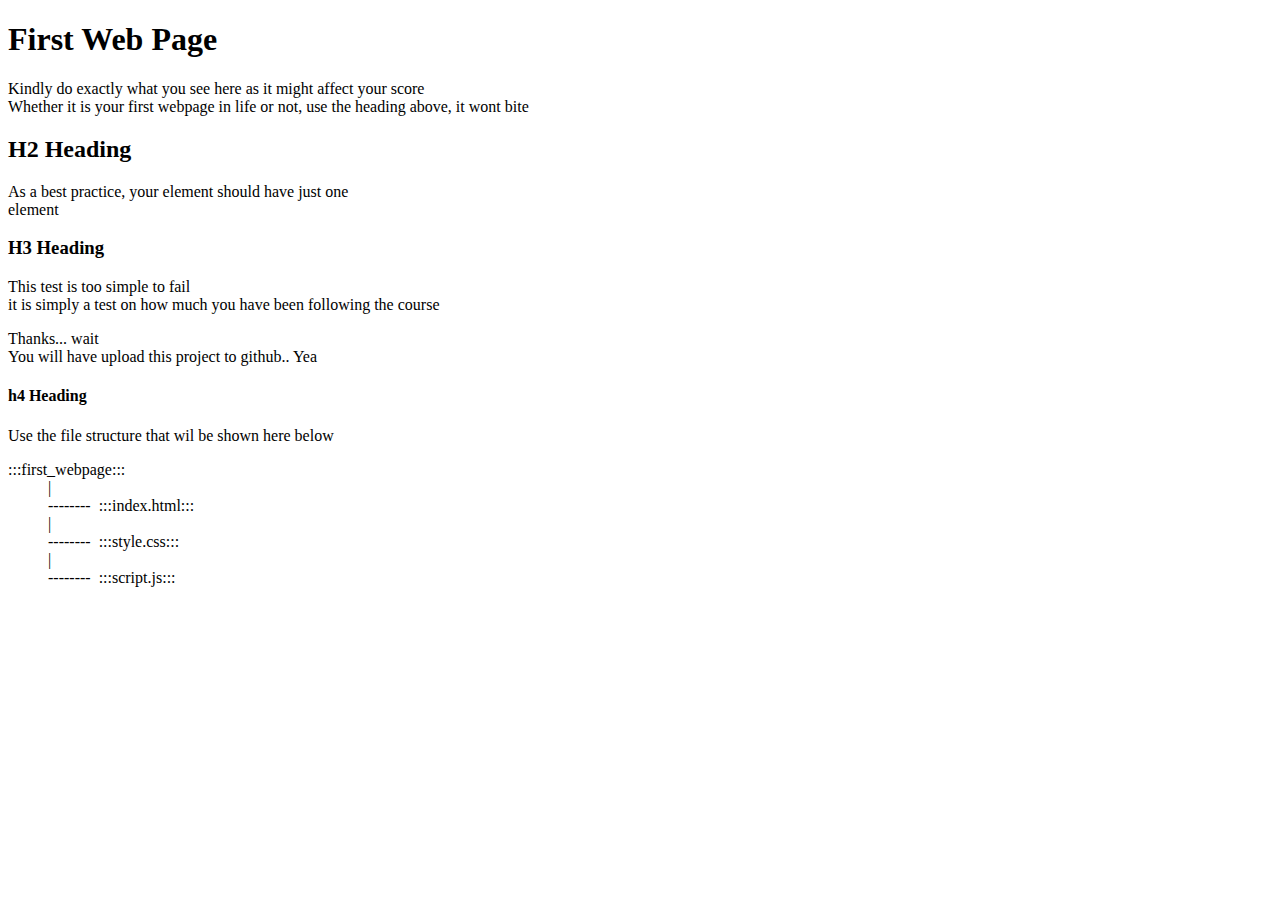
<file: Desktop/speak2debby.github.io-master/index.html>
<!DOCTYPE html>
<html lang="en">
<head>
    <meta charset="UTF-8">
    <meta name="viewport" content="width=device-width, initial-scale=1.0">
    <title>Basic HTML Code</title>
</head>
<body>
    <h1>First Web Page</h1>
    <p>Kindly do exactly what you see here as it might affect your score
        <br/> Whether it is your first webpage in life or not, use the heading above, it wont bite</p>
    <h2>H2 Heading</h2>
    <p>As a best practice, your element should have just one
        <br/> element</p>
    <h3>H3 Heading</h3>
    <p>This test is too simple to fail 
        <br/> it is simply a test on how much you have been following the course</p>
    <p> Thanks... wait 
        <br/> You will have upload this project to github.. Yea</p>
    <h4>h4 Heading </h4>
    <p>Use the file structure that wil be shown here below
    <p>:::first_webpage:::<br/>
    &emsp;&emsp;&ensp;|<br>
    &emsp;&emsp;&ensp;-------- &nbsp;:::index.html:::<br>
    &emsp;&emsp;&ensp;|<br>
    &emsp;&emsp;&ensp;-------- &nbsp;:::style.css:::<br>
    &emsp;&emsp;&ensp;|<br>
    &emsp;&emsp;&ensp;-------- &nbsp;:::script.js:::<br></p>
</body>
</html>
</file>
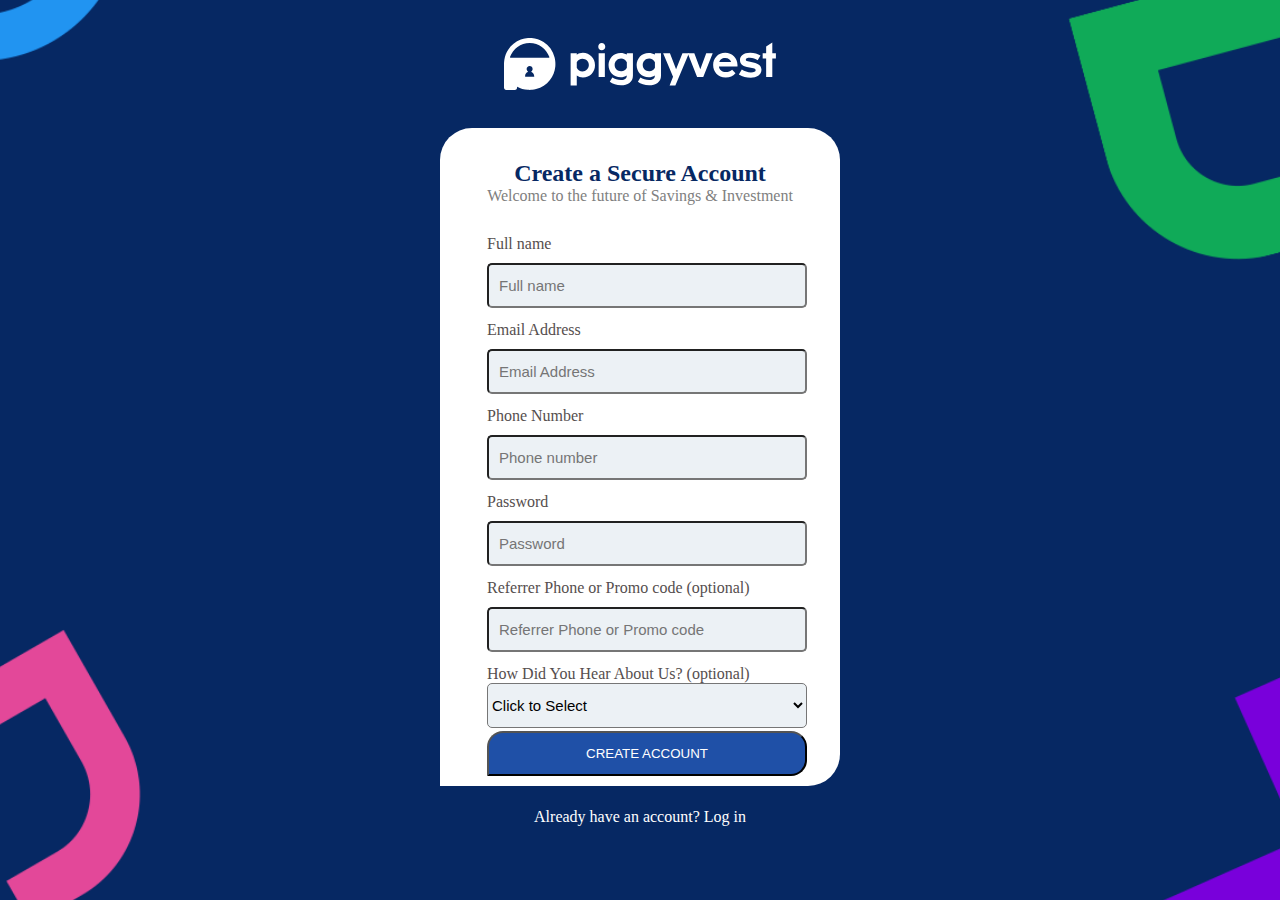
<file: Desktop/speak2debby.github.io-master/piggvest login/index.html>
<!DOCTYPE html>
<html lang="en">

<head>
    <meta charset="UTF-8">
    <meta name="viewport" content="width=device-width, initial-scale=1.0">
    <link rel="icon" href="favicon.ico">
    <title>piggyvest login</title>
    <link rel="stylesheet" href="style.css">
</head>

<body>
    <header class="center-text">
    <img src="piggyvest-logo.svg" alt="piggvest-logo" class="center">
    </header>
    <div class="center-page">
        <h2>Create a Secure Account</h2>
        <p id="p1">Welcome to the future of Savings & Investment</p>
        <form action="processform.php" method="POST">
            <div class="form-label">
                <label for="full_name">Full name</label><br>
                <input type="text" name="full_name" placeholder="Full name" required />
            </div>
            
            <div class="form-label">
                <label for="email">Email Address</label><br>
                <input type="email" name="email" placeholder="Email Address" required />
            </div>

            <div class="form-label">
                <label for="Phone number">Phone Number</label><br>
                <input type="tel" name="Phone number" placeholder="Phone number" required />
            </div>
            
            <div class="form-label">
                <label for="Password"> Password </label><br>
                <input type="password" name="Password" placeholder="Password" required />
            </div>


            <div class="form-label">
                <label for="number">Referrer Phone or Promo code (optional)</label><br>
                <input type="tel" name="number" placeholder="Referrer Phone or Promo code" />
            </div>

            <div class="form-label">
                <label for="How did you hear about us ">How Did You Hear About Us? (optional)</label><br>
                <select name="Click to Select">
                    <option>Click to Select</option>
                    <option>facebook</option>
                    <option>Twitter</option>
                    <option>Instagram</option>
                    <option>Family/Friends/Coworker Referral</option>
                    <option>Google Search</option>
                    <option>Google playstore</option>
                    <option>Ooline Blog</option>
                    <option>Local Newspaper</option>
                    <option>At an Event</option>
                    <option>Others</option>
                </select>
            </div>

            <div class="form-label">
                <button id="button">CREATE ACCOUNT</button>
            </div>
            </div>
        </form>
    
    <footer class="center-text">
    <a href=""><p style="text-align:center">Already have an account? Log in </p></a>
    </footer>
</body>

</html>
</file>
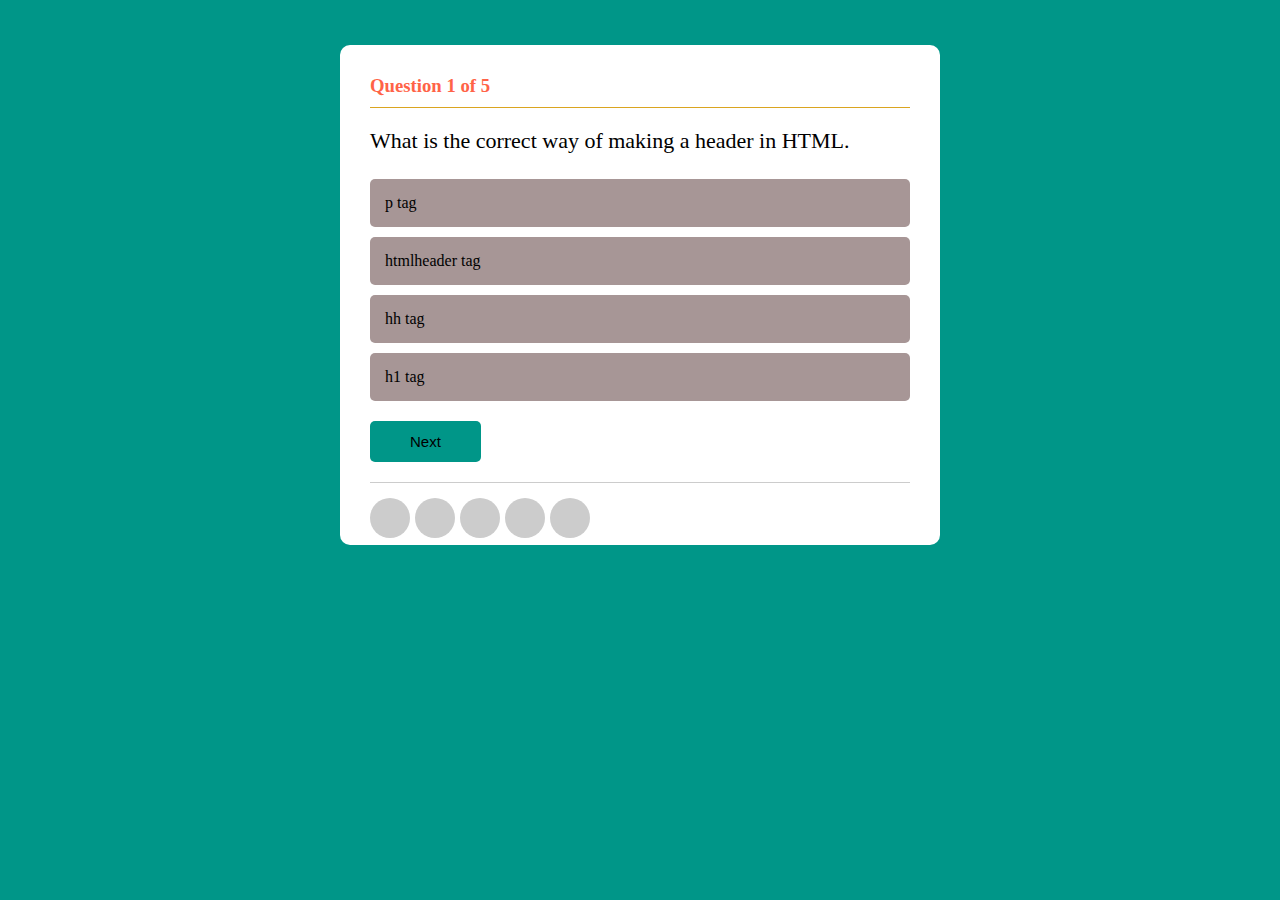
<file: Desktop/speak2debby.github.io-master/quiz/index.html>
<!DOCTYPE html>
<html lang="en">
<head>
    <meta charset="UTF-8">
    <meta name="viewport" content="width=device-width, initial-scale=1.0">
    <title>Document</title>
    <link rel="stylesheet" href="style.css">
</head>
<body>
    <div class="quiz-container">
        <div class="question-number">
            <h3>Question <span class="question-num-value"></span> of <span class="total-question"></span></h3>
        </div>
        <div class="question">
     
        </div>
        <div class="option">
            <div id="0" class="option1" onclick="check(this)"></div>
            <div id="1" class="option2" onclick="check(this)"></div>
            <div id="2" class="option3" onclick="check(this)"></div>
            <div id="3" class="option4" onclick="check(this)"></div>
        </div>
        <div class="button">
        <button type="button" class="btn" onclick="next()">Next</button></div>
        <div class="answer-tracker">
        
        </div>
    </div>
    <div class="quiz-over">
        <div class="box">
    <h1>Good Try! <br>
        You got <span class="correct-answers"></span> out of <span class="total-questions"></span> answers correctly,<br>
        thats <span class="percentage"></span><br>
        Try again
    </h1>
    <button type="button" onclick="tryAgain()">TryAgain</button>
    </div>
    </div>
    <script src="index.js"></script>                      
</body>
</html>
</file>
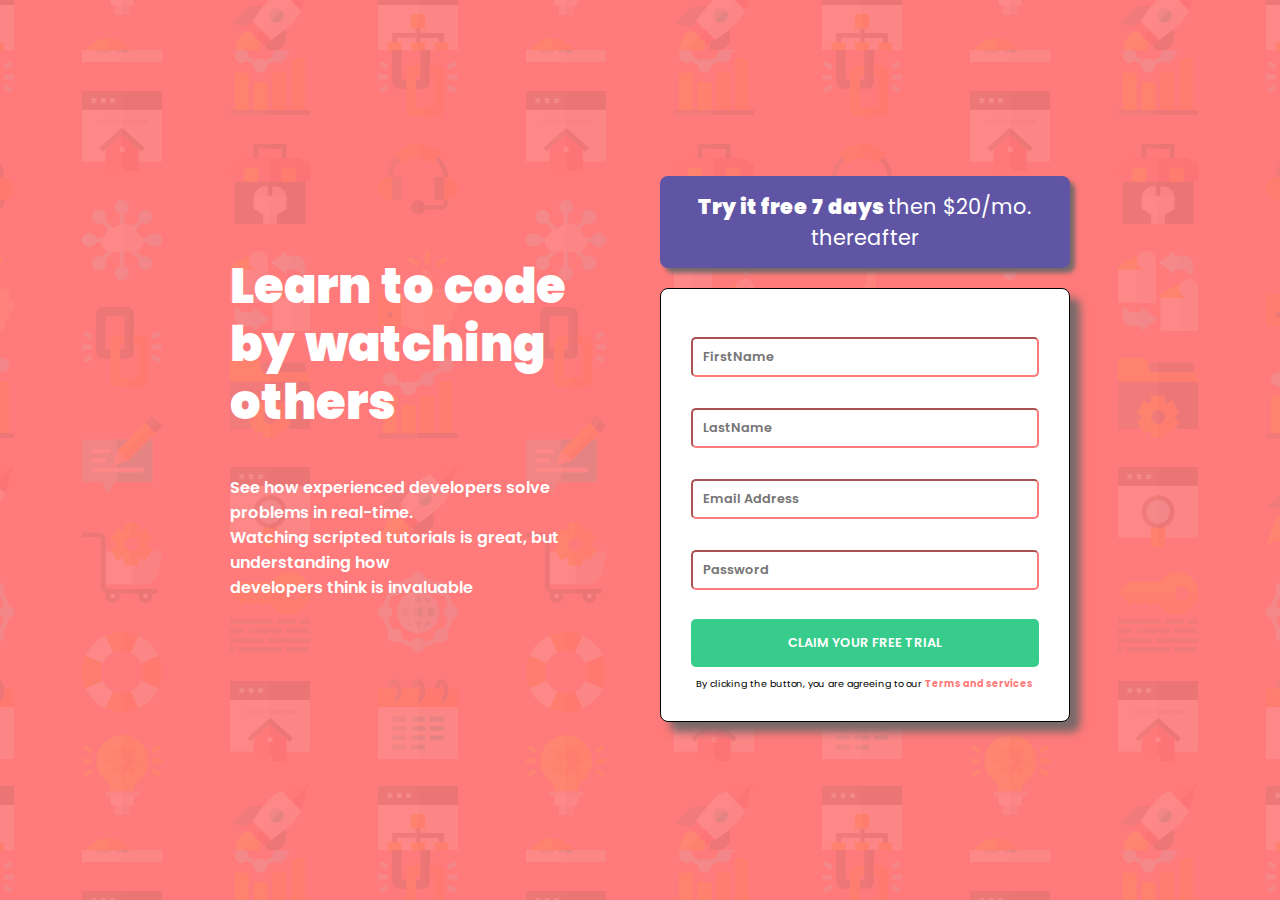
<file: Desktop/Zuri/Media Queries/index.html>
<!DOCTYPE html>
<html lang="en">

<head>
    <meta charset="UTF-8">
    <meta http-equiv="X-UA-Compatible" content="IE=edge">
    <meta name="viewport" content="width=device-width, initial-scale=1.0">
    <link rel="stylesheet" href="./style.css">
    <link rel="shortcut icon" href="./favicon-32x32.png" type="image/x-icon" />
    <title>login</title>
</head>

<body>
    <main>
        <div class="bg free-trial">
            <div class="flex-box">
                <div class="text-box">
                    <h1><span>Learn</span> <span>to</span> <span>code</span> <span>by</span> <span>watching</span>
                        <span>others</span>
                    </h1>
                    <p>See how experienced developers solve problems in real-time. <br> Watching scripted tutorials is
                        great, but understanding how <br> developers think is invaluable</p>
                </div>
                
                <div class="try">
                    <div class="border-box">
                        <p><span class="bold"><strong> Try it free 7 days</strong> </span> then $20/mo. thereafter</p>
                    </div>

                    <form action="" method="get" class="border-radius">
                        <div class="input-box">
                            <input type="text" name="FirstName" id="FirstName" value="" placeholder="FirstName">
                            <i class="fa-solid fa-circle-exclamation"></i>
                            <small></small>
                        </div>

                        <div class="input-box">
                            <input type="text" name="LastName" id="LastName" value="" placeholder="LastName">
                            <i class="fa-solid fa-circle-exclamation"></i>
                            <small></small>
                        </div>

                        <div class="input-box">
                            <input type="email" name="email" id="email" placeholder="Email Address">
                            <i class="fa-solid fa-circle-exclamation"></i>
                            <small></small>
                        </div>

                        <div class="input-box">
                            <input type="password" name="password" id="password" placeholder="Password">
                            <i class="fa-solid fa-circle-exclamation"></i>
                            <small></small>
                        </div>

                        <div class="submit">
                            <button>CLAIM YOUR FREE TRIAL</button>
                        </div>

                        <p class="terms">By clicking the button, you are agreeing to our <span>Terms and services</span>
                        </p>
                    </form>
                </div>
            </div>
        </div>
    </main>

</body>

</html>
</file>
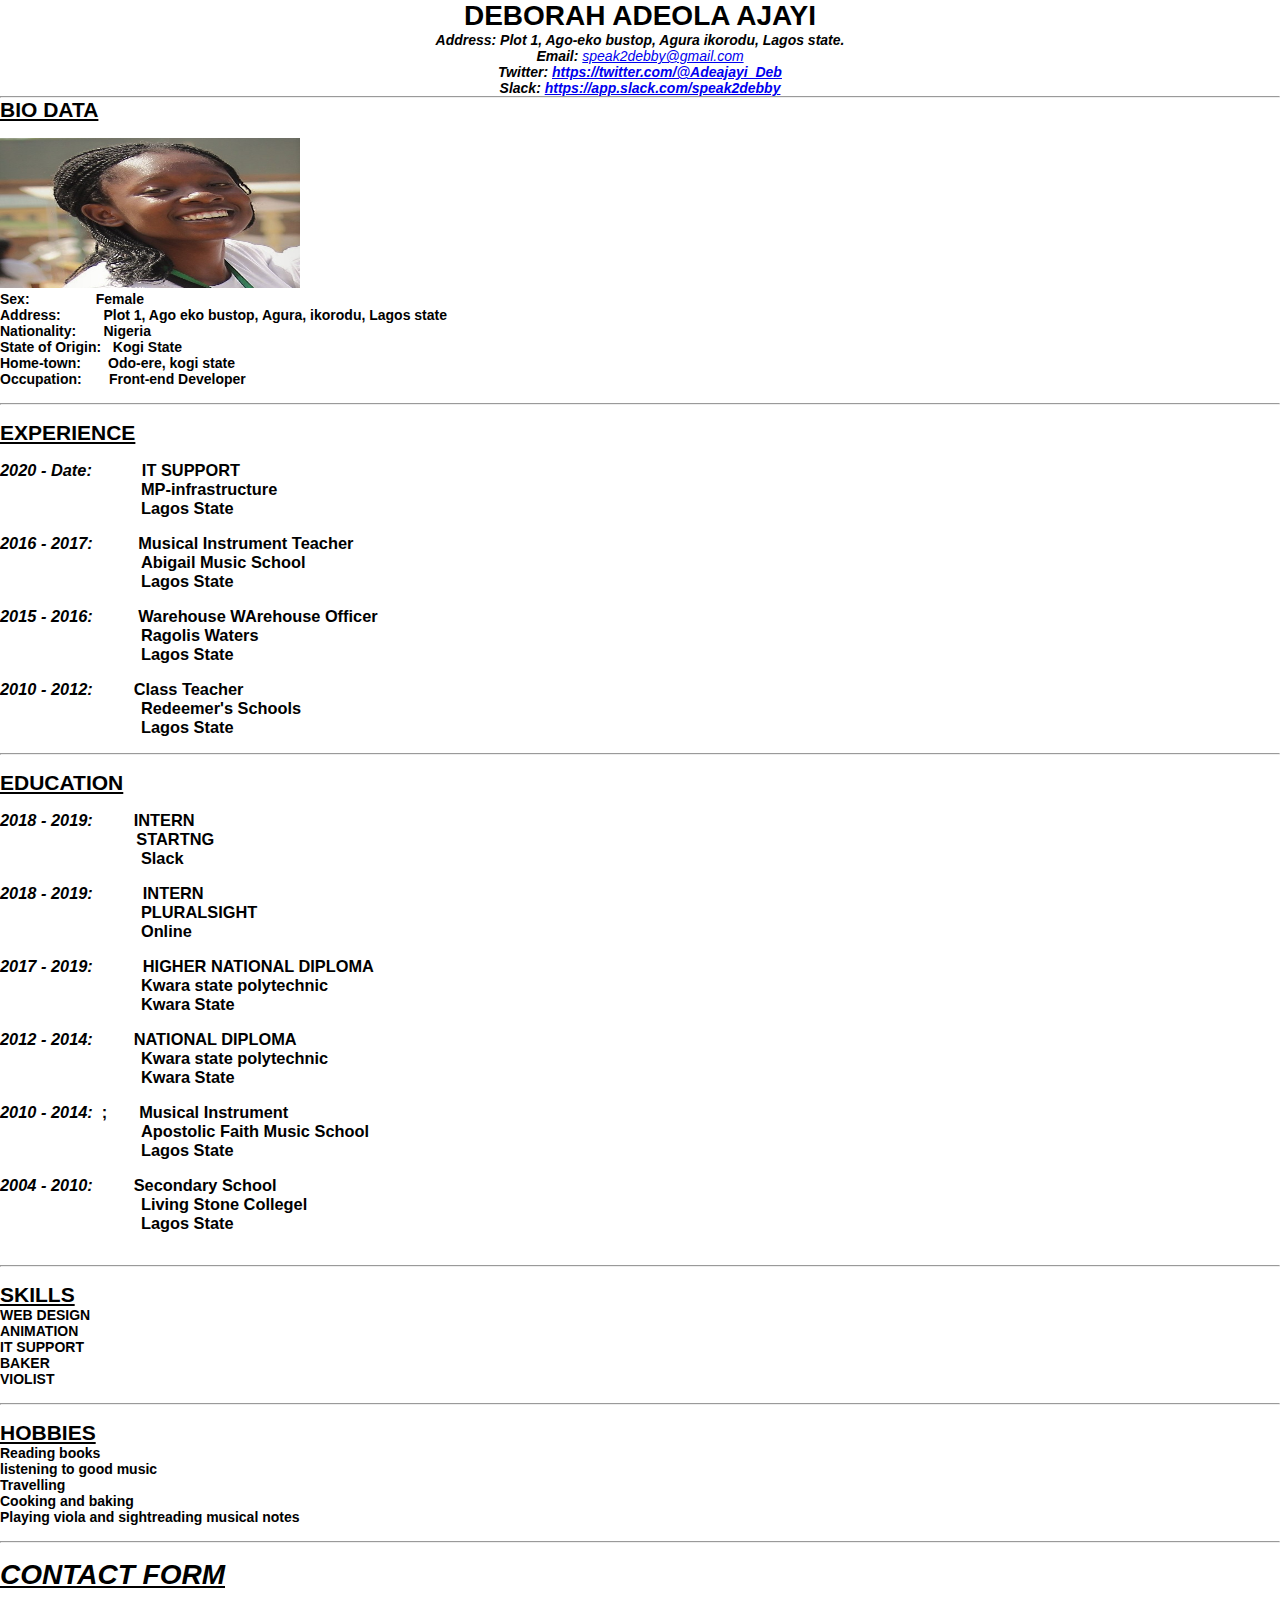
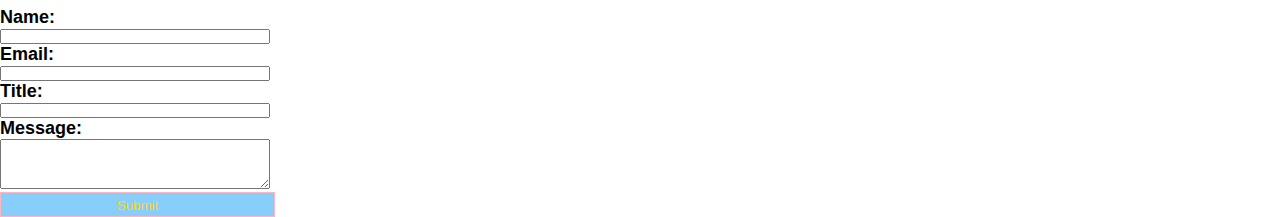
<file: Desktop/speak2debby.github.io-master/profile-page/Profile page/index.html>
<!DOCTYPE html>
<html lang="en">
<head>
    <meta charset="UTF-8">
    <meta name="viewport" content="width=device-width, initial-scale=1.0">
    <meta http-equiv="X-UA-Compatible" content="ie=edge">
    <title>Speak2debby</title>
    <link rel="stylesheet" href="style.css">
</head>
<body>
    <h1>
        <center>DEBORAH ADEOLA AJAYI</center>
    </h1>
    <center><em><strong>Address: Plot 1, Ago-eko bustop, Agura ikorodu, Lagos state.</strong></em></center>
    <center><em><strong>Email:</strong> <a href="speak2debby@gmail.com">speak2debby@gmail.com</a></strong></em> </center>
    <center><em><strong>Twitter: <a href="https://twitter.com/home">https://twitter.com/@Adeajayi_Deb</a></p></center></em><strong>
    <center><em><strong>Slack: <a href="https://app.slack.com/client/TUV68SBHU/GV6VATU5Q/thread/G011DMDU63C-1587045755.038500">https://app.slack.com/speak2debby</a></p></center></em><strong>
    <hr>
    </div>

    <div class="details">
        <div class="center">
    <h2><u>BIO DATA</u></h2>
    <br>
    <img src="adee1.jpg" width="300" height="150" />
    <p><strong>Sex:</strong>&nbsp; &nbsp; &nbsp; &nbsp; &nbsp;&nbsp; &nbsp;&nbsp; &nbsp;&nbsp; Female</h3></p>
    <p><strong>Address:</strong> &nbsp; &nbsp; &nbsp; &nbsp; &nbsp; Plot 1, Ago eko bustop, Agura, ikorodu, Lagos state</p>
    <p><strong>Nationality:</strong> &nbsp; &nbsp; &nbsp;  Nigeria</p>
    <p><strong>State of Origin:</strong> &nbsp; Kogi State</p>
    <p><strong>Home-town:</strong> &nbsp; &nbsp; &nbsp; Odo-ere, kogi state</p>
    <p><strong>Occupation:</strong> &nbsp; &nbsp; &nbsp; Front-end Developer</p>
   </div>
   <br>
   <hr>
    <br>
   
    <div class="experience">
            <h2><u>EXPERIENCE</u></h2>
        </u>
        <br>
        <h3><em>2020 - Date:</em> &nbsp; &nbsp;&nbsp;&nbsp;&nbsp;&nbsp;&nbsp; &nbsp;<span>IT SUPPORT
            </span></h3>
        <h3>&nbsp; &nbsp; &nbsp; &nbsp;&nbsp; &nbsp; &nbsp; &nbsp; &nbsp; &nbsp; &nbsp; &nbsp; &nbsp; &nbsp; &nbsp;
            &nbsp;&nbsp;MP-infrastructure</h3>
        <h3>&nbsp; &nbsp; &nbsp; &nbsp;&nbsp; &nbsp; &nbsp; &nbsp; &nbsp; &nbsp; &nbsp; &nbsp; &nbsp; &nbsp; &nbsp;
            &nbsp;&nbsp;Lagos State</h3>
        <br>
    
        <h3><em>2016 - 2017:</em> &nbsp; &nbsp;&nbsp;&nbsp;&nbsp;&nbsp; &nbsp;<span>Musical Instrument
                Teacher</span></h3>
        <h3>&nbsp; &nbsp; &nbsp; &nbsp;&nbsp; &nbsp; &nbsp; &nbsp; &nbsp; &nbsp; &nbsp; &nbsp; &nbsp; &nbsp; &nbsp;
            &nbsp;&nbsp;Abigail Music School</h3>
        <h3>&nbsp; &nbsp; &nbsp; &nbsp;&nbsp; &nbsp; &nbsp; &nbsp; &nbsp; &nbsp; &nbsp; &nbsp; &nbsp; &nbsp; &nbsp;
            &nbsp;&nbsp;Lagos State</h3>
        <br>
        <h3><em>2015 - 2016:</em> &nbsp; &nbsp;&nbsp;&nbsp;&nbsp;&nbsp; &nbsp;<span>Warehouse
                WArehouse Officer</span></h3>
        <h3>&nbsp; &nbsp; &nbsp; &nbsp;&nbsp; &nbsp; &nbsp; &nbsp; &nbsp; &nbsp; &nbsp; &nbsp; &nbsp; &nbsp; &nbsp;
            &nbsp;&nbsp;Ragolis Waters</h3>
        <h3>&nbsp; &nbsp; &nbsp; &nbsp;&nbsp; &nbsp; &nbsp; &nbsp; &nbsp; &nbsp; &nbsp; &nbsp; &nbsp; &nbsp; &nbsp;
            &nbsp;&nbsp;Lagos State</h3>
        <br>
    
        <h3><em>2010 - 2012:</em> &nbsp;&nbsp;&nbsp;&nbsp;&nbsp;&nbsp; &nbsp;<span>Class Teacher</span></h3>
        <h3>&nbsp; &nbsp; &nbsp; &nbsp;&nbsp; &nbsp; &nbsp; &nbsp; &nbsp; &nbsp; &nbsp; &nbsp; &nbsp; &nbsp; &nbsp;
            &nbsp;&nbsp;Redeemer's Schools</h3>
        <h3>&nbsp; &nbsp; &nbsp; &nbsp;&nbsp; &nbsp; &nbsp; &nbsp; &nbsp; &nbsp; &nbsp; &nbsp; &nbsp; &nbsp; &nbsp;
            &nbsp;&nbsp;Lagos State</h3>
    </div>
    <br>
    <hr>
    <br>
    <h2><u>EDUCATION</u></h2>
    <br>
    <h3><em>2018 - 2019:</em> &nbsp;&nbsp;&nbsp;&nbsp;&nbsp;&nbsp; &nbsp;<span>INTERN
        </span></h3>
    <h3>&nbsp; &nbsp; &nbsp; &nbsp; &nbsp; &nbsp; &nbsp; &nbsp; &nbsp; &nbsp; &nbsp; &nbsp; &nbsp; &nbsp;
        &nbsp;&nbsp;STARTNG</h3>
    <h3>&nbsp; &nbsp; &nbsp; &nbsp;&nbsp; &nbsp; &nbsp; &nbsp; &nbsp; &nbsp; &nbsp; &nbsp; &nbsp; &nbsp; &nbsp;
        &nbsp;&nbsp;Slack</h3>
    <br>
    <h3><em>2018 - 2019:</em> &nbsp; &nbsp;&nbsp;&nbsp;&nbsp;&nbsp;&nbsp; &nbsp;<span>INTERN
        </span></h3>
    <h3>&nbsp; &nbsp; &nbsp; &nbsp;&nbsp; &nbsp; &nbsp; &nbsp; &nbsp; &nbsp; &nbsp; &nbsp; &nbsp; &nbsp; &nbsp;
        &nbsp;&nbsp;PLURALSIGHT</h3>
    <h3>&nbsp; &nbsp; &nbsp; &nbsp;&nbsp; &nbsp; &nbsp; &nbsp; &nbsp; &nbsp; &nbsp; &nbsp; &nbsp; &nbsp; &nbsp;
        &nbsp;&nbsp;Online</h3>
    <br>
    <h3><em>2017 - 2019:</em> &nbsp; &nbsp;&nbsp;&nbsp;&nbsp;&nbsp;&nbsp; &nbsp;<span>HIGHER NATIONAL DIPLOMA</span></h3>
    <h3>&nbsp; &nbsp; &nbsp; &nbsp;&nbsp; &nbsp; &nbsp; &nbsp; &nbsp; &nbsp; &nbsp; &nbsp; &nbsp; &nbsp; &nbsp;
        &nbsp;&nbsp;Kwara state polytechnic</h3>
    <h3>&nbsp; &nbsp; &nbsp; &nbsp;&nbsp; &nbsp; &nbsp; &nbsp; &nbsp; &nbsp; &nbsp; &nbsp; &nbsp; &nbsp; &nbsp;
        &nbsp;&nbsp;Kwara State</h3>
    <br>
    <h3><em>2012 - 2014:</em> &nbsp; &nbsp;&nbsp;&nbsp;&nbsp;&nbsp;&nbsp;<span>NATIONAL DIPLOMA<span></h3>
    <h3>&nbsp; &nbsp; &nbsp; &nbsp;&nbsp; &nbsp; &nbsp; &nbsp; &nbsp; &nbsp; &nbsp; &nbsp; &nbsp; &nbsp; &nbsp;
        &nbsp;&nbsp;Kwara state polytechnic</h3>
    <h3>&nbsp; &nbsp; &nbsp; &nbsp;&nbsp; &nbsp; &nbsp; &nbsp; &nbsp; &nbsp; &nbsp; &nbsp; &nbsp; &nbsp; &nbsp;
        &nbsp;&nbsp;Kwara State</h3>
    <br>
    <h3><em>2010 - 2014:</em> &nbsp;;&nbsp;&nbsp;&nbsp;&nbsp;&nbsp; &nbsp;<span>Musical Instrument</span></h3>
    <h3>&nbsp; &nbsp; &nbsp; &nbsp;&nbsp; &nbsp; &nbsp; &nbsp; &nbsp; &nbsp; &nbsp; &nbsp; &nbsp; &nbsp; &nbsp;
        &nbsp;&nbsp;Apostolic Faith Music School</h3>
    <h3>&nbsp; &nbsp; &nbsp; &nbsp;&nbsp; &nbsp; &nbsp; &nbsp; &nbsp; &nbsp; &nbsp; &nbsp; &nbsp; &nbsp; &nbsp;
        &nbsp;&nbsp;Lagos State</h3>
    <br>
    <h3><em>2004 - 2010:</em> &nbsp;&nbsp;&nbsp;&nbsp;&nbsp;&nbsp; &nbsp;<span>Secondary School</span></h3>
    <h3>&nbsp; &nbsp; &nbsp; &nbsp;&nbsp; &nbsp; &nbsp; &nbsp; &nbsp; &nbsp; &nbsp; &nbsp; &nbsp; &nbsp; &nbsp;
        &nbsp;&nbsp;Living Stone Collegel</h3>
    <h3>&nbsp; &nbsp; &nbsp; &nbsp;&nbsp; &nbsp; &nbsp; &nbsp; &nbsp; &nbsp; &nbsp; &nbsp; &nbsp; &nbsp; &nbsp;
        &nbsp;&nbsp;Lagos State</h3>
    <br>
    </div>
    <br>
    <hr>
    <br>
    <div class="skills">
        <h2><u>SKILLS</u></h2>
        <ul>
            <li>WEB DESIGN</li>
            <li>ANIMATION</li>
            <li>IT SUPPORT</li>
            <li>BAKER</li>
            <li>VIOLIST</li>
        </ul>
        <br>
        <hr>
        <br>
    </div>
    <div class="hobbies">
        <h2><u>HOBBIES</u></h2>
        <ul>
            <li>Reading books</li>
            <li>listening to good music</li>
            <li>Travelling</li>
            <li>Cooking and baking</li>
            <li>Playing viola and sightreading musical notes</li>
        </ul>
    </div>
    <br>
    <hr>
    <br>    
        <div>
            <h1 id="contact"><i><u>CONTACT FORM</u></i></h1>
            <br>
            <form action="POST">
            <table>
                <tr>
                    <label for="name">Name:</label><br>
                    <input type="text" id="name" minlength="4"><br>
                </tr>
                <tr>
                    <label for="email">Email:</label><br>
                    <input type="email" id="email"><br>
                </tr>
                <tr>
                    <label for="title">Title:</label><br>
                    <input type="text" id="title" ><br>
                </tr>
                <tr>
                    <label for="message">Message:</label><br>
                    <textarea id="message" ></textarea><br>
                </tr>
                <tr>
                    <input type="Submit">
                </tr>
            </table>
         </form>
        </div>
</body>
</html>
</file>
<file: Desktop/speak2debby.github.io-master/piggvest login/style.css>
*{
    margin: 0;
    padding: 0;
    box-sizing: border-box;
}

body{
    max-width: 1200px;
    margin: 0 auto;
    background-color: #062863;
    background-position: center;
    font-family: 'sen' sans-serif;
    overflow-x: hidden;
   
}

header img {
	margin: 2.4rem 0;
    width: 17rem;
    
}

.center {
  display: block;
  margin-left: auto;
  margin-right: auto;
}

.center-page{
    max-width: 400px;
    margin: 0 auto;
    background-color: white;
    border-radius: 2rem 2rem 2rem 0;
    padding: 7px;
}

h2{
    text-align: center;
    color:  #062863;
    padding-top: 25px;
}

#p1{
    text-align: center;
    color: grey;
    padding-bottom: 30px;
}

input{
    width: 320px;
    height: 45px;
    background-color: rgb(236, 241, 245);
    font-size: 15px;
    border-radius: 5px; 
    padding: 10px;
    margin: 10px auto;
}

select{
    width: 320px;
    height: 45px;
    background-color: rgb(236, 241, 245);
    font-size: 15px;
    border-spacing: 50px;
    border-radius: 5px;
}

.form-label {
    padding-bottom: 3px;
    padding-left:40px;
    padding-right: 40px;
}

label{
    color: rgb(85, 78, 78);
    padding-bottom: 7px;
    text-align: left;
}

button{
    width: 320px;
    height: 45px;
    background-color:  #1f50a7;
    border-radius: 1rem 1rem 1rem 0;
    color: white;
}

footer{
    margin: 1.4rem 0;
}

footer a{
    text-decoration: none;
    color: white;
    padding-top: 25px ;
}

footer a:hover{
    color: grey;
}

@media only screen and (min-width: 900px) {
	body {
		background-image: url('circle.png'),
			url('Inverted\ J.png'), url('J.png'),
            url('angle\ bracket.png');
            background-position: -20% -45%, 110% -10%, -15% 108%, 117% 115%;
            background-repeat: no-repeat;
            background-attachment: fixed;
            background-size: 21rem 21rem;
            
    }
}
</file>
<file: Desktop/speak2debby.github.io-master/quiz/style.css>
*{
    box-sizing: border-box;
}
body{
    margin: 0;
    background-color: #009688 ;
}
.answer-tracker{
    float: left;
    width: 100%;

}
.quiz-container{
    max-width: 600px;
    height: 500px;
    background-color: white;
    margin: 45px auto;
    border-radius: 10px;
    padding: 30px;
}

.quiz-container::after, .quiz-container::before{
    content: '';
    clear: both;
    display: table;
}
.question{
    font-size: 22px;
    padding: 20px 0;
    margin-bottom: 10px;
}
.question-number h3{
    color: tomato;
    border-bottom: 1px solid goldenrod;
    margin: 0;
    padding-bottom: 10px;
    
} 
.question{
    font-size: 22px;
    padding: 20px 0;
    margin-bottom: 5px;
} 
.option div{
    background-color: #a79696;
    font-size: 16px;
    margin-bottom: 10px;
    border-radius: 5px;
    padding:  15px;
    position: relative;
    overflow: hidden;
    cursor: pointer;
} 

.option div.disabled{
    pointer-events: none;
}
.option div.correct{
    z-index: 1;
    color: white;
}
.option div.correct::before{
    content:'';
    position:absolute;
    left:0;
    top:0;
    width: 100%;
    height: 100%;
    background-color: green;
    z-index: -1;
    transform: translateX(-100%);
    animation: animateBackground 1s ease;
    animation-fill-mode: forwards; 
}
    @keyframes animateBackground{
        0%{
            transform: translateX(-100%);
        } 
        100%{
            transform: translateX(0%);
        }
    }

.option div.wrong {
    z-index: 1;
    color: white;
}

.option div.wrong::before {
    content: '';
    position: absolute;
    left: 0;
    top: 0;
    width: 100%;
    height: 100%;
    background-color: red;
    z-index: -1;
    transform: translateX(-100%);


    animation: animateBackground 1s ease;
    animation-fill-mode: forwards;
}

@keyframes animateBackground {
    0% {
        transform: translateX(-100%);
    }

    100% {
        transform: translateX(0%);
        }
    }

.button .btn{
    padding: 12px 40px;
    border-radius: 5px;
    cursor: pointer;
    background-color: #009688;
    font-size: 15px;
    border: none;
    display: inline block;
    margin: 10px 0 20px;
} 
.answer-tracker{
    border-top: 1px solid #cccccc;
    padding-top: 15px;
}
.answer-tracker div{
    height: 40px;
    width: 40px  ;
    background-color: #cccccc;
    display: inline-block;
    border-radius: 50%;
    margin-right:5px;
}
.answer-tracker div.correct{
    background-color: green;
    background-image: url(correct.png);
    background-position: center;
    background-repeat: no-repeat;
    background-size: 100%;
}
.answer-tracker div.wrong{
    background-color:red;
    background-image: url(wrong.jpg);
   background-position: center;
    background-repeat: no-repeat; 
    background-size: 100%;
}
.quiz-over{
    position: fixed;
    left: 0;
    top: 0;
    width: 100%;
    height: 100%;
    background-color: rgba(0,0,0,0.9);
    z-index: 10;
    display: none;
    align-items: center;
    justify-content: center;
}

.quiz-over .box{
    background-color: #009688;
    padding: 30px;
    border-radius: 10px;
    color: white;
    text-align: center;
    flex-basis: 700px;
    max-width: 700px;
}

.quiz-over .box h1 {
    font-size: 38px;
    margin: 0 0 2opx;

}

.quiz-over.show {
    display: flex;
}

.quiz-over .box button {
    padding: 15px 50px;
    border: none;
    background-color: tomato;
    border-radius: 5px;
    font-size: 16px;
    margin: 15px 0 20px;
    color: white;

}
</file>
<file: Desktop/Zuri/Media Queries/style.css>
@import url('https://fonts.googleapis.com/css?family=poppins:wght@400;500;600;700;&display=swap');

* {
    box-sizing: border-box;
    padding: 0;
    margin: 0;
    font-family: 'poppins', sans-serif;
}

.free-trial {
    padding: 20px 0px;
    padding-bottom: 6%;
}

body {
    background-image: url(./bg-intro-desktop.png);
    background-position: center;
    background-color: hsl(0, 100%, 74%);
    font-family: 'Sen', sans-serif;
    font-size: 1.3rem;
    overflow-x: hidden;
    margin-left: 10%;
    margin-right: 10%;
    max-height: 100vh;
}

main {
    display: flex;
    align-items: center;
    justify-content: center;
    height: 100vh;
    width: 100%;
} 
.flex-box {
    display: flex;
    justify-content: center;
    align-items: center;
    /*flex-wrap: wrap;*/
}
.text-box {
    padding-right: 50px;
    width: 100%; 
} 

.text-box p {
    color: white;
    font-size: 16px;
    font-weight: 600;

}

.text-box h1 {
    color: white;
    padding-bottom: 20px;
    font-size: 3rem;
    line-height: 1.2;
    margin-bottom: 1.5rem;
}

.text-box i {
    color: red;
    border-image-source: none;
    background-image: url(./icon-error.svg);

}

span {
    font-weight: bolder;
    
}

.text-box {
    width: 40%;
}

.try {
    width: 40%;
}

.border-radius {
    width: 100%;
    border-radius: 8px;
    background-color: white;
    padding: 30px;
    margin-bottom: 10px;
    border: 1px solid;
    box-shadow: 10px 10px 8px rgb(121, 105, 105);
    margin: 20px;
}

.border-box {
    padding-top: 40px;
}

.border-box p {
    text-align: center;
    padding-top: 40px;
    padding-bottom: 40px;
    border-radius: 8px;
    padding: 15px;
    width: 100%;
    box-shadow: 5px 5px 4px rgb(121, 105, 105);
    margin: 20px;
    background-color: hsl(248, 32%, 49%);
    color: white;
}

input {
    width: 100%;
    height: 40px;
    padding: 10px;
    border-radius: 5px;
    font-weight: 600;
    font-size: 0.8rem;
    outline: hsl(0, 100%, 74%);
    border-color: hsl(0, 100%, 74%);

}

input:hover {
    border-color: grey;
    border-radius: 5px;
    .border-radius
}

.input-box {
    line-height: 70px;
}

.input-box p {
    color: azure;
}


input[type='submit'] {
    margin-bottom: 3rem;
    background-color: #34a493;
    color: var(--white);
    font-weight: bold;
    height: 5rem;
    border-radius: 1rem 1rem 1rem 0;
    cursor: pointer;
    transition: background-color 0.2s ease-in;
    border-color: #3cb371;
}

.form action.input-box {
    border-color: var(red);
}

.input-box.error i,
.input-box.error small {
    visibility: visible;
    border-color: var(red);
}

.input-box.success input {
    border-color: var(green);
}

a {
    text-decoration: none;
    color: var(red);
}

button {
    padding: 15px;
    width: 100%;
    background-color: hsl(154, 59%, 51%);
    outline: none;
    border: none;
    border-radius: 5px;
    color: white;
    font-weight: 600;
    font-size: 0.8rem;
    cursor: pointer;
    margin-top: 1rem;
}


button:hover {
    background-color: #3cb371;
    border: 1px white solid;
    box-shadow: var(--green) 0px 2px;
}

form p {
    text-align: center;
    flood-color: beige;
}

.terms span {
    color: hsl(0, 100%, 74%);
}

.terms {
    font-size: 0.6rem;
    color: var(--greyish-blue);
    margin-top: 10px;
}

@media (max-width : 992px) {
    body {
        background-image: url(./bg-intro-mobile-12.png);
        background-position: center;
        background-size: cover;
        background-color: hsl(0, 100%, 74%);
        text-align: center;
        margin: 20% 10%;
    }

    main {
        height: auto;
        display: block;

    }

    h1 {
        font-size: 2rem;
    }

    .flex-box {
        flex-direction: column;
        justify-content: space-between;
    } 

    .text-box {
        padding-right: 0;
        margin-bottom: 5rem;
    } 

    .login {
        width: 100%;
    }


    form {
        padding: 20px;
    }


}
</file>
<file: Desktop/speak2debby.github.io-master/profile-page/Profile page/style.css>
*{
    margin: 0;
    padding: 0;
    box-sizing:border-box;
}
html,body{ 
 margin:0;
 padding:0;
 font-family:'Open Sans','Trebuchet MS','Arial',sans-serif;
 font-size:14px; 
}

table{
    margin: 0 auto;
}

label{
    font-size: 18px;
    box-sizing: content-box;
}

input{
    height: 15px;
    width: 270px;
    padding: 5px;
}

textarea{
    width: 270px;
    height: 50px;
    padding: 5px;
}

input[type="submit"]{
    border: 1px solid lightpink;
    background-color: lightskyblue;
    color: gold;
    text-align: center;
    width: 275px;
    height: 25px;
}

input[type="submit"]:hover{
    cursor: pointer;
    color: gold;
    background-color: orange;
}
</file>
